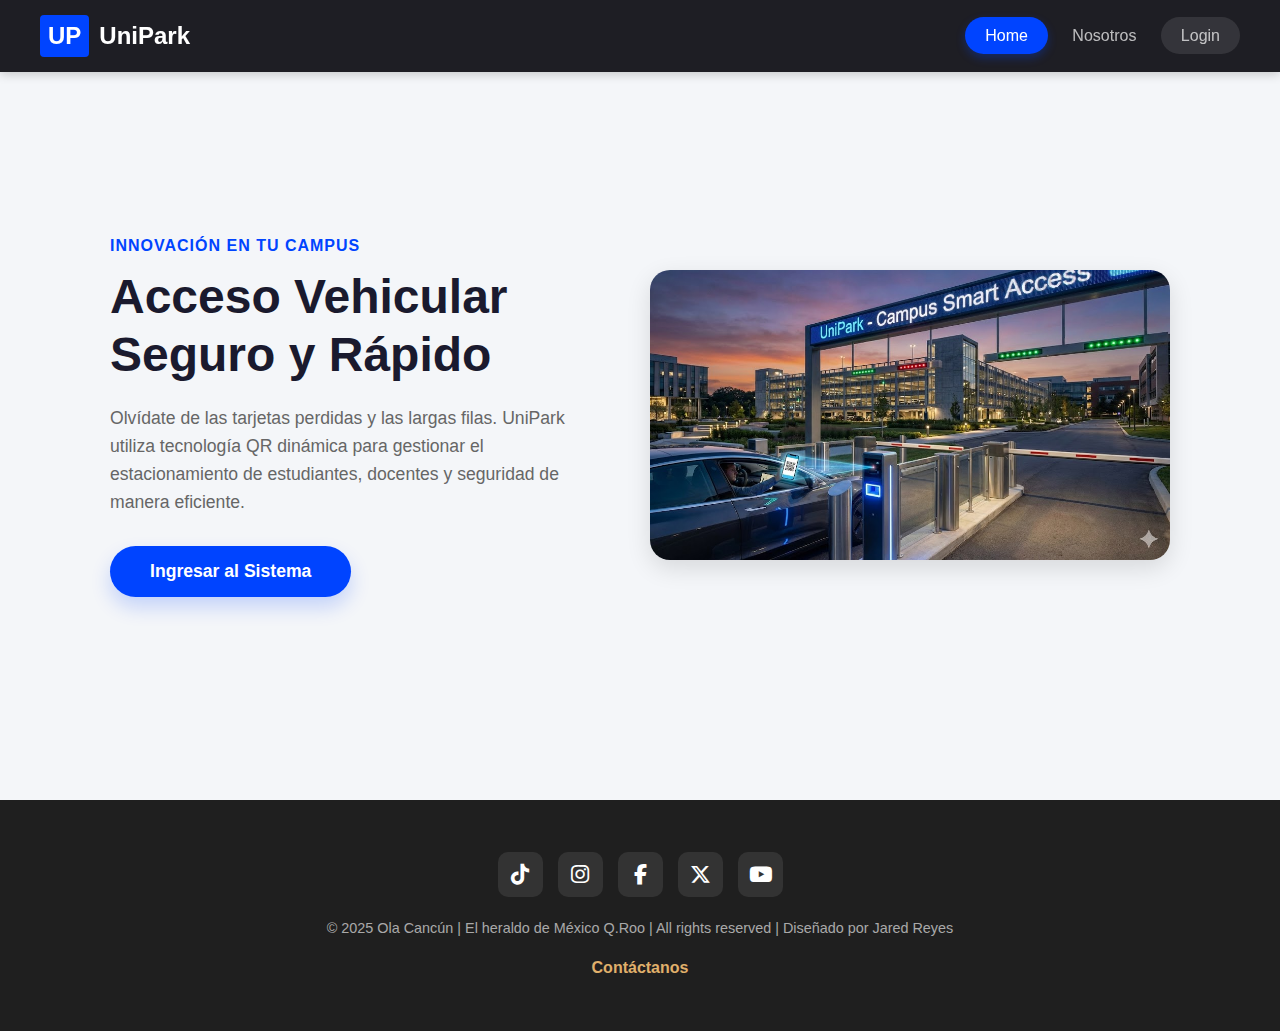
<file: index.html>
<!DOCTYPE html>
<html lang="es">
<head>
    <meta charset="UTF-8">
    <meta name="viewport" content="width=device-width, initial-scale=1.0">
    <title>UniPark | Control Inteligente</title>
    <!-- CSS Propio -->
    <link rel="stylesheet" href="css/styles.css">
    <!-- FontAwesome para los iconos del footer -->
    <link rel="stylesheet" href="https://cdnjs.cloudflare.com/ajax/libs/font-awesome/6.4.0/css/all.min.css">
</head>

<body class="dashboard-layout">

    <!-- =======================================
         NAVBAR SUPERIOR (Solo Desktop)
         ======================================= -->
    <nav class="desktop-nav">
        <div class="logo">
            <span>UP</span> UniPark
        </div>
        <div class="nav-links">
            <a href="#" class="nav-link active">Home</a>
            <!-- BOTÓN MODIFICADO: Redirecciona al footer y activa animación -->
            <a href="#main-footer" class="nav-link" onclick="highlightFooter()">Nosotros</a>
            <!-- <a href="#" class="nav -link">Servicios</a> -->
            <a href="login.html" class="nav-link" style="background: rgba(255,255,255,0.1);">Login</a>
        </div>
    </nav>

    <!-- =======================================
         CONTENIDO PRINCIPAL (Hero Section)
         ======================================= -->
    <div class="container">
        <section class="hero-section">
            
            <!-- Texto de Incentivo -->
            <div class="hero-text">
                <div style="text-transform: uppercase; color: var(--primary); font-weight: bold; margin-bottom: 10px; letter-spacing: 1px;">
                    Innovación en tu Campus
                </div>
                <h1>Acceso Vehicular Seguro y Rápido</h1>
                <p>
                    Olvídate de las tarjetas perdidas y las largas filas. 
                    UniPark utiliza tecnología QR dinámica para gestionar 
                    el estacionamiento de estudiantes, docentes y seguridad 
                    de manera eficiente.
                </p>
                <button class="cta-button" onclick="location.href='login.html'">
                    Ingresar al Sistema
                </button>
            </div>

            <!-- Ilustración (Espacio para Imagen) -->
            <div class="hero-image">
                <img src="lp.jpg" alt="Ilustración UniPark">
            </div>

        </section>
    </div>

    <!-- =======================================
         FOOTER (Con ID para anclaje)
         ======================================= -->
    <footer class="main-footer" id="main-footer">
        <div class="social-icons">
            <a href="#" class="social-icon tiktok"><i class="fa-brands fa-tiktok"></i></a>
            <a href="#" class="social-icon insta"><i class="fa-brands fa-instagram"></i></a>
            <a href="#" class="social-icon fb"><i class="fa-brands fa-facebook-f"></i></a>
            <a href="#" class="social-icon x"><i class="fa-brands fa-x-twitter"></i></a>
            <a href="#" class="social-icon yt"><i class="fa-brands fa-youtube"></i></a>
        </div>
        
        <p class="footer-copy">
            © 2025 Ola Cancún | El heraldo de México Q.Roo | All rights reserved | Diseñado por Jared Reyes
        </p>
        
        <a href="#" class="footer-contact">Contáctanos</a>
    </footer>

    <!-- =======================================
         NAVBAR INFERIOR (Solo Mobile)
         ======================================= -->
    <nav class="mobile-nav">
        <!-- Home -->
        <a href="#" class="nav-link active" style="padding: 8px 20px;">
            <i class="fa-solid fa-house" style="font-size: 1.2rem;"></i>
        </a>
        
        <!-- Login / Perfil -->
        <a href="login.html" class="nav-link" style="padding: 8px 20px;">
            <i class="fa-solid fa-user" style="font-size: 1.2rem;"></i>
        </a>
        
        <!-- Contacto (Modificado para resaltar footer también) -->
        <a href="#main-footer" class="nav-link" style="padding: 8px 20px;" onclick="highlightFooter()">
            <i class="fa-solid fa-phone" style="font-size: 1.2rem;"></i>
        </a>
    </nav>

    <!-- Script para la animación del footer -->
    <script>
        function highlightFooter() {
            const footer = document.getElementById('main-footer');
            
            // Reiniciamos la animación removiendo la clase y forzando un 'reflow'
            footer.classList.remove('footer-highlight');
            void footer.offsetWidth; // Truco para reiniciar animación CSS
            
            // Agregamos la clase que tiene la animación
            footer.classList.add('footer-highlight');
        }
    </script>

</body>
</html>
</file>
<file: css/styles.css>
/* =========================================
   1. VARIABLES Y RESET
   ========================================= */
:root {
    --primary: #0044ff;       /* Azul eléctrico principal */
    --primary-dark: #0033cc;  /* Azul oscuro hover */
    --secondary: #002a80;     /* Azul marino header */
    --accent: #00d4ff;        /* Cian para detalles */
    --bg-body: #f4f6f9;       /* Fondo gris suave */
    --bg-card: #ffffff;       /* Blanco tarjetas */
    --nav-bg: #1e1e24;        /* Fondo oscuro para Navbars */
    --text-main: #333333;
    --text-light: #ffffff;    /* Texto blanco para navs */
    --text-muted: #666666;
    --danger: #d32f2f;
    --success: #2e7d32;
    --radius: 10px;
    --shadow: 0 8px 24px rgba(0, 0, 0, 0.12);
    
    /* Variables Footer */
    --footer-bg: #1f1f1f;
    --footer-text: #cccccc;
}

* {
    box-sizing: border-box;
    margin: 0;
    padding: 0;
}

html {
    /* Esto permite que al dar clic en el link, baje suavemente */
    scroll-behavior: smooth;
}

body {
    font-family: 'Segoe UI', Tahoma, Geneva, Verdana, sans-serif;
    background-color: var(--bg-body);
    color: var(--text-main);
    line-height: 1.6;
    min-height: 100vh;
    display: flex;
    flex-direction: column;
}

/* =========================================
   2. LAYOUTS
   ========================================= */
.centered-layout {
    display: flex;
    justify-content: center;
    align-items: center;
    min-height: 100vh;
    width: 100%;
    padding: 20px;
}

.dashboard-layout {
    display: block;
    padding-top: 80px; /* Espacio para navbar desktop */
}

.container {
    max-width: 1100px;
    margin: 0 auto;
    padding: 20px;
}

/* =========================================
   3. NUEVOS NAVBARS (Desktop & Mobile)
   ========================================= */

/* --- Estilos Generales de Links de Navegación --- */
.nav-link {
    color: rgba(255,255,255,0.7);
    text-decoration: none;
    font-weight: 500;
    padding: 10px 20px;
    border-radius: 30px;
    transition: all 0.3s ease;
}

.nav-link:hover, .nav-link.active {
    background-color: var(--primary);
    color: white;
    box-shadow: 0 4px 10px rgba(0, 68, 255, 0.3);
}

/* --- A. NAVBAR DESKTOP (Barra Superior) --- */
.desktop-nav {
    display: flex;
    justify-content: space-between;
    align-items: center;
    background-color: var(--nav-bg);
    padding: 15px 40px;
    position: fixed;
    top: 0;
    left: 0;
    width: 100%;
    z-index: 1000;
    box-shadow: 0 2px 10px rgba(0,0,0,0.2);
}

.logo {
    font-size: 1.5rem;
    font-weight: bold;
    color: white;
    display: flex;
    align-items: center;
    gap: 10px;
}

.logo span {
    background: var(--primary);
    padding: 2px 8px;
    border-radius: 4px;
}

/* --- B. NAVBAR MOBILE (Barra Inferior Flotante) --- */
.mobile-nav {
    display: none;
    position: fixed;
    bottom: 20px;
    left: 50%;
    transform: translateX(-50%);
    background-color: var(--nav-bg);
    width: 90%;
    max-width: 400px;
    height: 70px;
    border-radius: 50px;
    justify-content: space-around;
    align-items: center;
    padding: 0 10px;
    box-shadow: 0 10px 25px rgba(0,0,0,0.3);
    z-index: 1000;
}

/* =========================================
   4. LANDING PAGE (Hero Section)
   ========================================= */
.hero-section {
    display: flex;
    align-items: center;
    justify-content: space-between;
    min-height: 70vh; /* Reducido un poco para dar espacio */
    gap: 40px;
    margin-bottom: 50px;
}

.hero-text {
    flex: 1;
    max-width: 500px;
}

.hero-text h1 {
    font-size: 3rem;
    line-height: 1.2;
    margin-bottom: 20px;
    color: #1a1a2e;
}

.hero-text p {
    font-size: 1.1rem;
    color: var(--text-muted);
    margin-bottom: 30px;
}

.hero-image {
    flex: 1;
    display: flex;
    justify-content: center;
}

.hero-image img {
    max-width: 100%;
    height: auto;
    border-radius: 20px;
    box-shadow: var(--shadow);
    transition: transform 0.3s ease;
}
.hero-image img:hover {
    transform: scale(1.02);
}

/* Botón CTA del Index (Referencia) */
.cta-button {
    background: var(--primary);
    color: white;
    padding: 15px 40px;
    font-size: 1.1rem;
    border: none;
    border-radius: 30px;
    cursor: pointer;
    font-weight: bold;
    box-shadow: 0 10px 20px rgba(0, 68, 255, 0.2);
    transition: transform 0.2s;
}

.cta-button:hover {
    transform: translateY(-3px);
    background: var(--primary-dark);
}

/* =========================================
   5. ESTILOS ESPECÍFICOS PARA LOGIN (NUEVO)
   ========================================= */

/* Logo dentro del Login (Texto oscuro) */
.login-logo {
    font-size: 2rem;
    font-weight: bold;
    color: var(--text-main);
    display: flex;
    justify-content: center;
    align-items: center;
    gap: 12px;
    margin-bottom: 30px;
}

.login-logo span {
    background: var(--primary);
    color: white;
    padding: 4px 14px;
    border-radius: 8px;
    font-size: 1.6rem;
    display: inline-block;
    box-shadow: 0 4px 10px rgba(0,68,255,0.3);
}

/* Botón de Login (Hereda la animación del CTA) */
.btn-login {
    width: 100%; /* Ocupa todo el ancho disponible */
    background: var(--primary);
    color: white;
    padding: 15px;
    font-size: 1.1rem;
    border: none;
    border-radius: 30px; /* Redondeado tipo cápsula */
    cursor: pointer;
    font-weight: bold;
    box-shadow: 0 10px 20px rgba(0, 68, 255, 0.2);
    transition: transform 0.2s, background 0.3s;
    margin-top: 10px;
}

.btn-login:hover {
    transform: translateY(-3px); /* ¡La misma animación! */
    background: var(--primary-dark);
    box-shadow: 0 15px 25px rgba(0, 68, 255, 0.3);
}

/* =========================================
   6. FOOTER & ANIMACIÓN (Dorado)
   ========================================= */
.main-footer {
    background-color: var(--footer-bg);
    color: var(--footer-text);
    padding: 50px 20px 100px 20px; /* Extra padding abajo para móvil */
    text-align: center;
    font-size: 0.9rem;
    margin-top: auto; /* Empuja el footer al fondo si hay poco contenido */
    position: relative;
    border-top: 2px solid transparent; /* Preparado para la animación */
}

/* Definición de la animación de resaltado DORADO */
@keyframes glowFooter {
    0% {
        box-shadow: 0 0 0 rgba(0, 0, 0, 0);
        border-top-color: transparent;
    }
    20% {
        box-shadow: 0 -10px 40px rgba(255, 215, 0, 0.6); 
        border-top-color: #FFD700; 
        background-color: #2a2a2a; 
    }
    100% {
        box-shadow: 0 0 0 rgba(0, 0, 0, 0);
        border-top-color: transparent;
        background-color: var(--footer-bg);
    }
}

.footer-highlight {
    animation: glowFooter 2s ease-out;
}

.social-icons {
    display: flex;
    justify-content: center;
    gap: 15px;
    margin-bottom: 20px;
}

.social-icon {
    width: 45px;
    height: 45px;
    display: flex;
    align-items: center;
    justify-content: center;
    background-color: #333;
    color: white;
    border-radius: 10px;
    font-size: 1.3rem;
    text-decoration: none;
    transition: all 0.3s ease;
}

.social-icon:hover { transform: translateY(-3px); }
.social-icon.tiktok:hover { background: #000; text-shadow: 2px 2px 0px #0ff, -2px -2px 0px #f00; }
.social-icon.insta:hover { background: radial-gradient(circle at 30% 107%, #fdf497 0%, #fdf497 5%, #fd5949 45%, #d6249f 60%, #285AEB 90%); }
.social-icon.fb:hover { background: #1877F2; }
.social-icon.x:hover { background: #000; }
.social-icon.yt:hover { background: #FF0000; }

.footer-copy {
    margin-bottom: 15px;
    line-height: 1.6;
    opacity: 0.8;
}

.footer-contact {
    color: #e0b06b;
    text-decoration: none;
    font-weight: bold;
    font-size: 1rem;
    transition: color 0.3s;
}
.footer-contact:hover {
    color: #fff;
    text-decoration: underline;
}

/* =========================================
   7. RESPONSIVIDAD
   ========================================= */
@media (max-width: 768px) {
    .desktop-nav { display: none; }
    .mobile-nav { display: flex; }
    
    .hero-section {
        flex-direction: column-reverse;
        text-align: center;
        padding-top: 20px;
    }
    .hero-text h1 { font-size: 2.2rem; }
    .hero-image img { max-width: 90%; margin-bottom: 30px; }
    
    .dashboard-layout { padding-top: 20px; }
}

@media (min-width: 769px) {
    .main-footer {
        padding-bottom: 50px; 
    }
}

/* =========================================
   8. COMPONENTES GLOBALES (Heredados)
   ========================================= */
.card {
    background: var(--bg-card);
    padding: 40px;
    border-radius: var(--radius);
    box-shadow: var(--shadow);
    width: 100%;
    margin-bottom: 20px;
}
.login-card { max-width: 400px; text-align: center; margin: auto;}
header.main-header { background: var(--secondary); color: white; padding: 20px; text-align: center; box-shadow: 0 4px 6px rgba(0,0,0,0.1); margin-bottom: 30px; }
header h1 { font-size: 1.5rem; font-weight: 600; margin: 0; }
input, select { width: 100%; padding: 14px; margin-bottom: 15px; border: 1px solid #ddd; border-radius: var(--radius); font-size: 1rem; background-color: #fafafa; transition: all 0.3s ease; }
input:focus, select:focus { border-color: var(--primary); background-color: #fff; outline: none; box-shadow: 0 0 0 4px rgba(0, 68, 255, 0.1); }
.btn { width: 100%; background-color: var(--primary); color: white; padding: 14px; border: none; border-radius: var(--radius); cursor: pointer; font-size: 1rem; font-weight: 600; text-transform: uppercase; letter-spacing: 0.5px; transition: background 0.3s, transform 0.1s; display: inline-block; text-align: center; }
.btn:hover { background-color: var(--primary-dark); }
.msg-error { color: var(--danger); font-weight: bold; margin-top: 15px; font-size: 0.9rem; }
.msg-success { color: var(--success); font-weight: bold; margin-top: 15px; font-size: 0.9rem; }
.table-responsive { overflow-x: auto; }
table { width: 100%; border-collapse: collapse; margin-top: 10px; }
th, td { padding: 12px 15px; text-align: left; border-bottom: 1px solid #eee; }
th { background-color: #f1f3f5; font-weight: 600; color: var(--text-main); }
</file>
